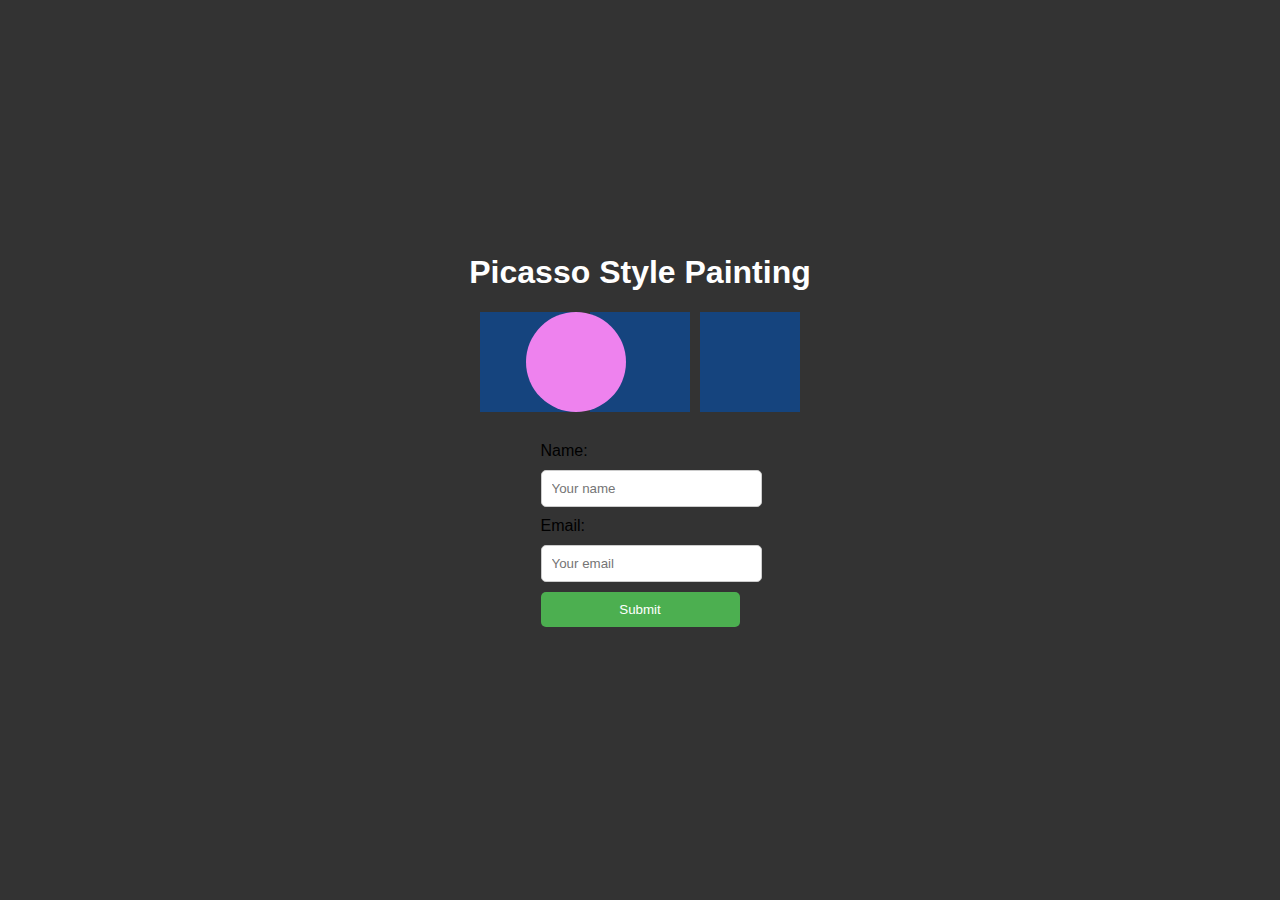
<file: index.html>
<!DOCTYPE html>
<html lang="en">
<head>
    <meta charset="UTF-8">
    <meta name="viewport" content="width=device-width, initial-scale=1.0">
    <title>Picasso Style Painting</title>
    <link rel="stylesheet" href="index.css">
</head>
<body>
    <div class="container">
        <h1>Picasso Style Painting</h1>
        <div class="painting">
            <div class="square"></div>
            <div class="circle"></div>
            <div class="square"></div>
            <div class="circle"></div>
            <div class="square"></div>
            <div class="circle"></div>
            <div class="circle"></div>
            <!-- Add more shapes as needed -->
        </div>
        <form action="submit.html" method="POST">
            <label for="name">Name:</label>
            <input type="text" id="name" name="name" placeholder="Your name" required>
            <label for="email">Email:</label>
            <input type="email" id="email" name="email" placeholder="Your email" required>
            <input type="submit" value="Submit">
        </form>
    </div>
</body>
</html>
</file>
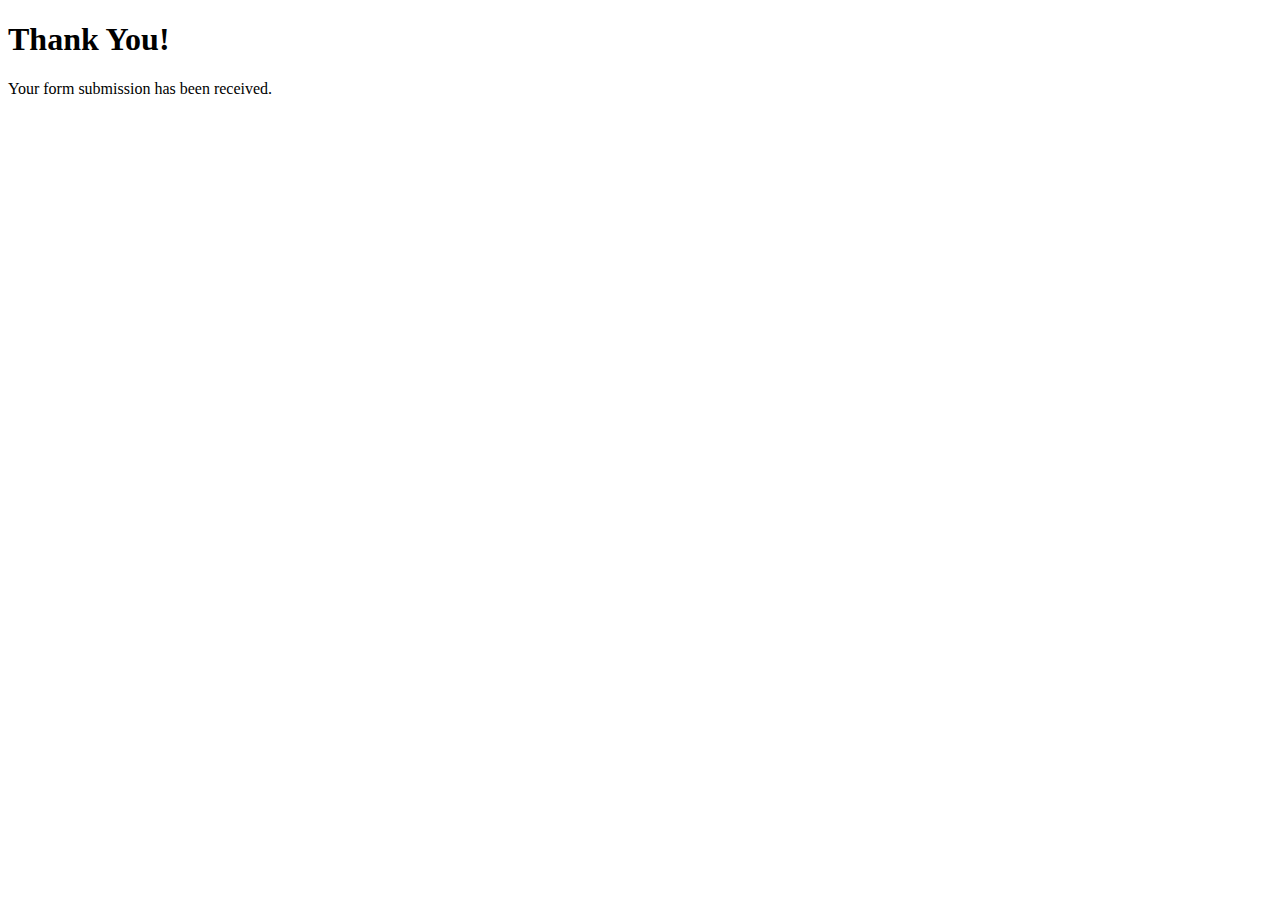
<file: submit_form.html>
<!DOCTYPE html>
<html lang="en">
<head>
    <meta charset="UTF-8">
    <meta name="viewport" content="width=device-width, initial-scale=1.0">
    <title>Form Submissions</title>
</head>
<body>
    <h1>Thank You!</h1>
    <p>Your form submission has been received.</p>
</body>
</html>
</file>
<file: index.css>
body {
    font-family: Arial, sans-serif;
    margin: 0;
    padding: 0;
    background-color: #333;
}

.container {
    display: flex;
    justify-content: center;
    align-items: center;
    flex-direction: column;
    height: 100vh;
}

h1, title {
    color: white;
}

.painting {
    display: grid;
    grid-template-columns: repeat(3, 100px);
    grid-gap: 10px;
    position: relative;
}

.square {
    width: 100px;
    height: 100px;
    background-color: #15447e;
    position: relative;
}


.circle {
    width: 100px;
    height: 100px;
    border-radius: 50%;
    position: absolute;
    z-index: 1;
}

.circle:nth-child(1) {
    top: 50%;
    right: 30%;
    transform: translate(-50%, -50%);
    background-color: #FF5733;
}

.circle:nth-child(2) {
    top: 50%;
    left: 30%;
    transform: translate(-50%, -50%);
    background-color: violet;
}

.circle:nth-child(3) {
    bottom: 10px;
    right: 10px;
    background-color: green;
}

.flex-container {
    margin-top: 20px;
    display: flex;
    justify-content: center;
}

form {
    max-width: 400px;
    padding: 30px;
}

label, input[type="text"], input[type="email"], input[type="submit"] {
    display: block;
    width: 100%;
    margin-bottom: 10px;
}

input[type="text"], input[type="email"], input[type="submit"] {
    padding: 10px;
    border: 1px solid #ccc;
    border-radius: 5px;
}

input[type="submit"] {
    background-color: #4CAF50;
    color: white;
    border: none;
    cursor: pointer;
}

input[type="submit"]:hover {
    background-color: #45a049;
}

/* media for different sizes */

/* Desktop */
@media (min-width: 1680px) {
    .container {
        width: 70%;
    }
}

/* iPad */
@media (min-width: 768px) and (max-width: 1024px) {
    .container {
        width: 90%;
    }
}

/* Mobile */
@media (max-width: 480px) {
    .container {
        width: 95%;
    }
}

/* media for different sizes */

/* Desktop */
@media (min-width: 1680px) {
    .container {
        width: 70%;
    }
}

/* iPad */
@media (min-width: 768px) and (max-width: 1024px) {
    .container {
        width: 90%;
    }
}

/* Mobile */
@media (max-width: 480px) {
    .container {
        width: 95%;
    }
}
</file>
